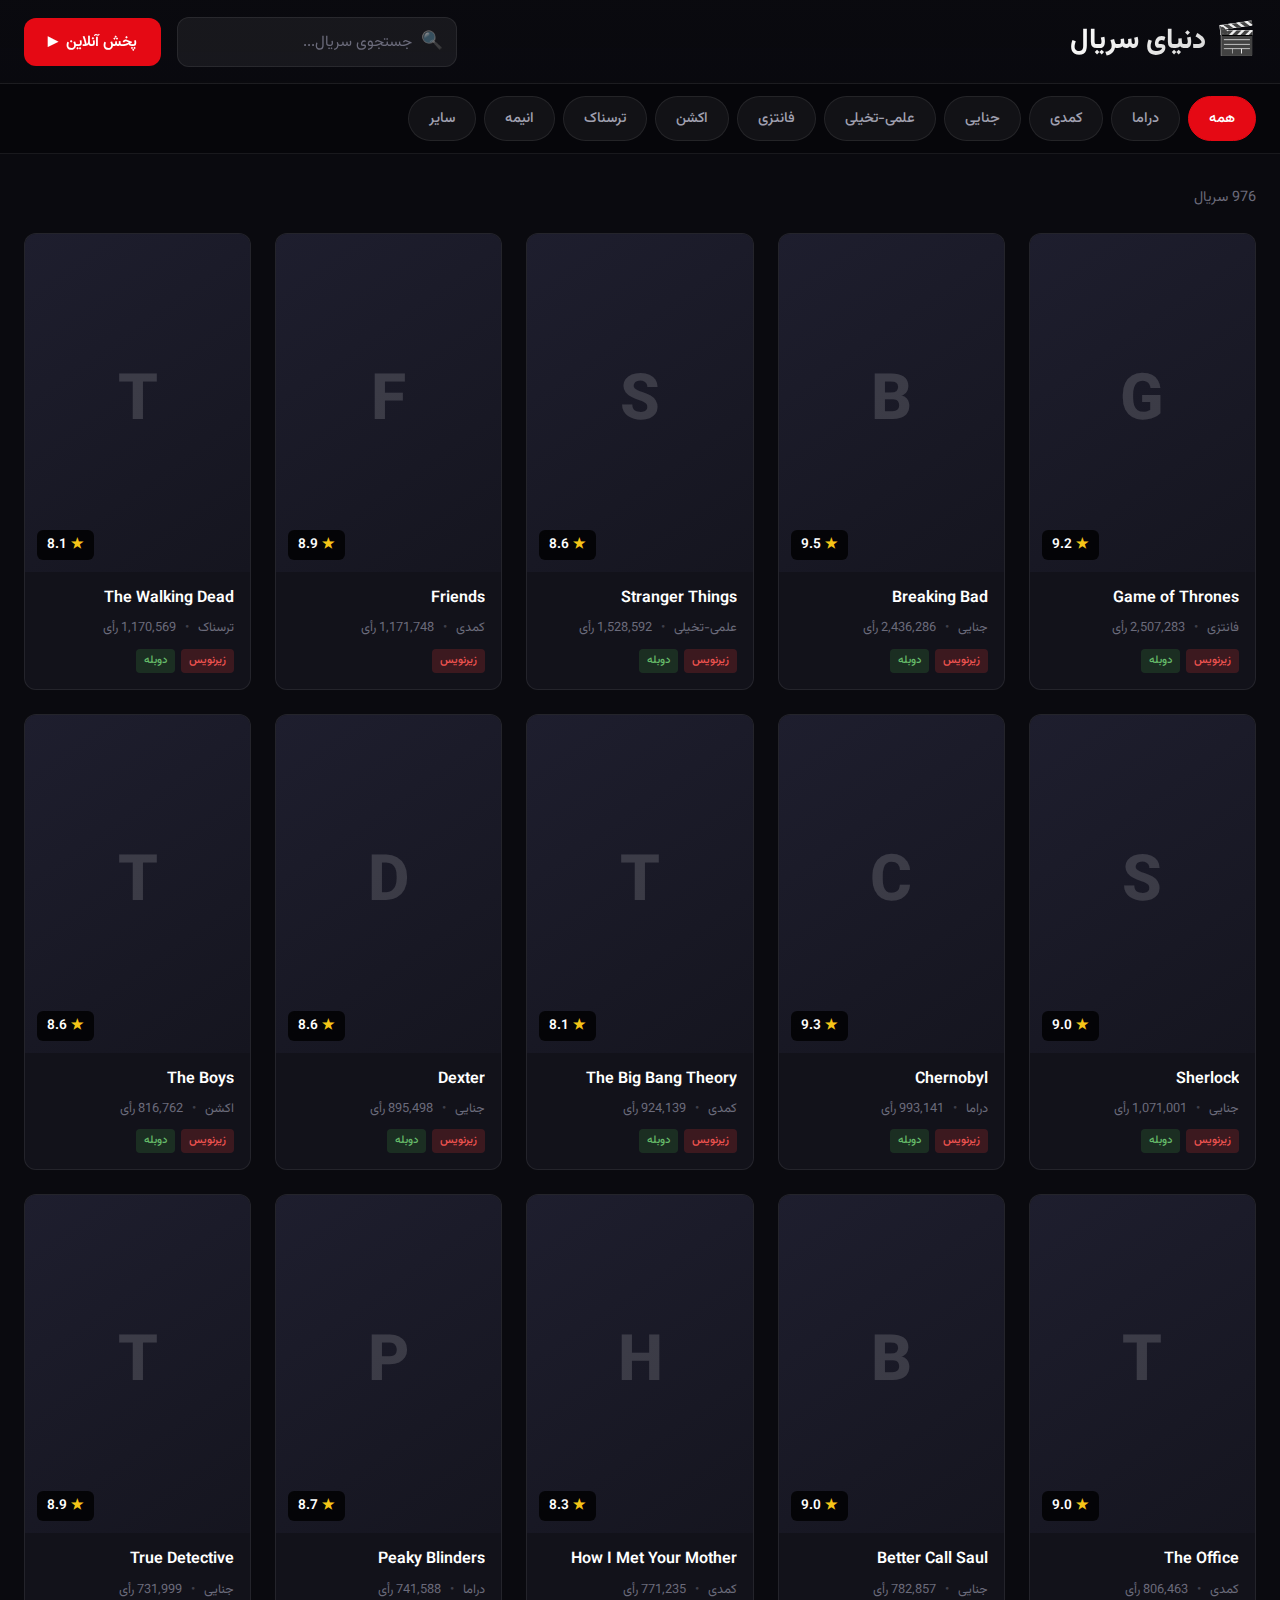
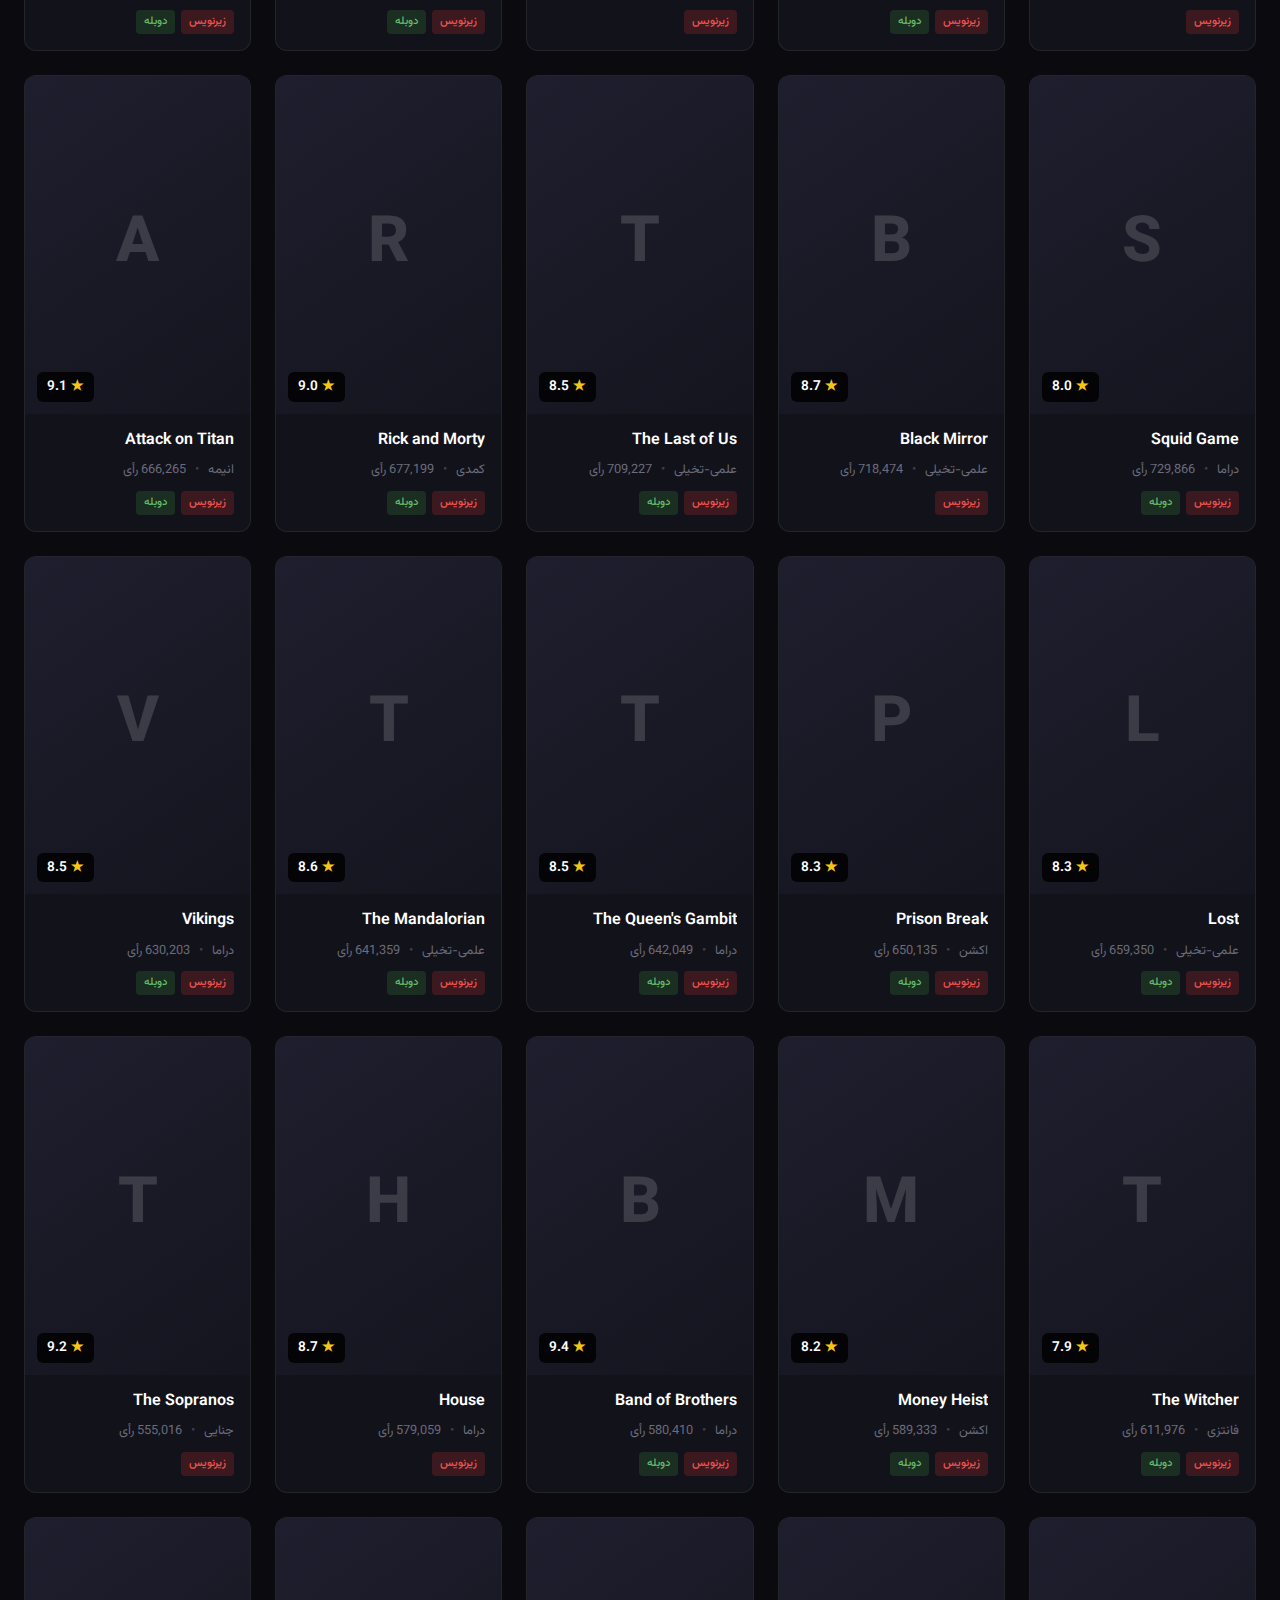
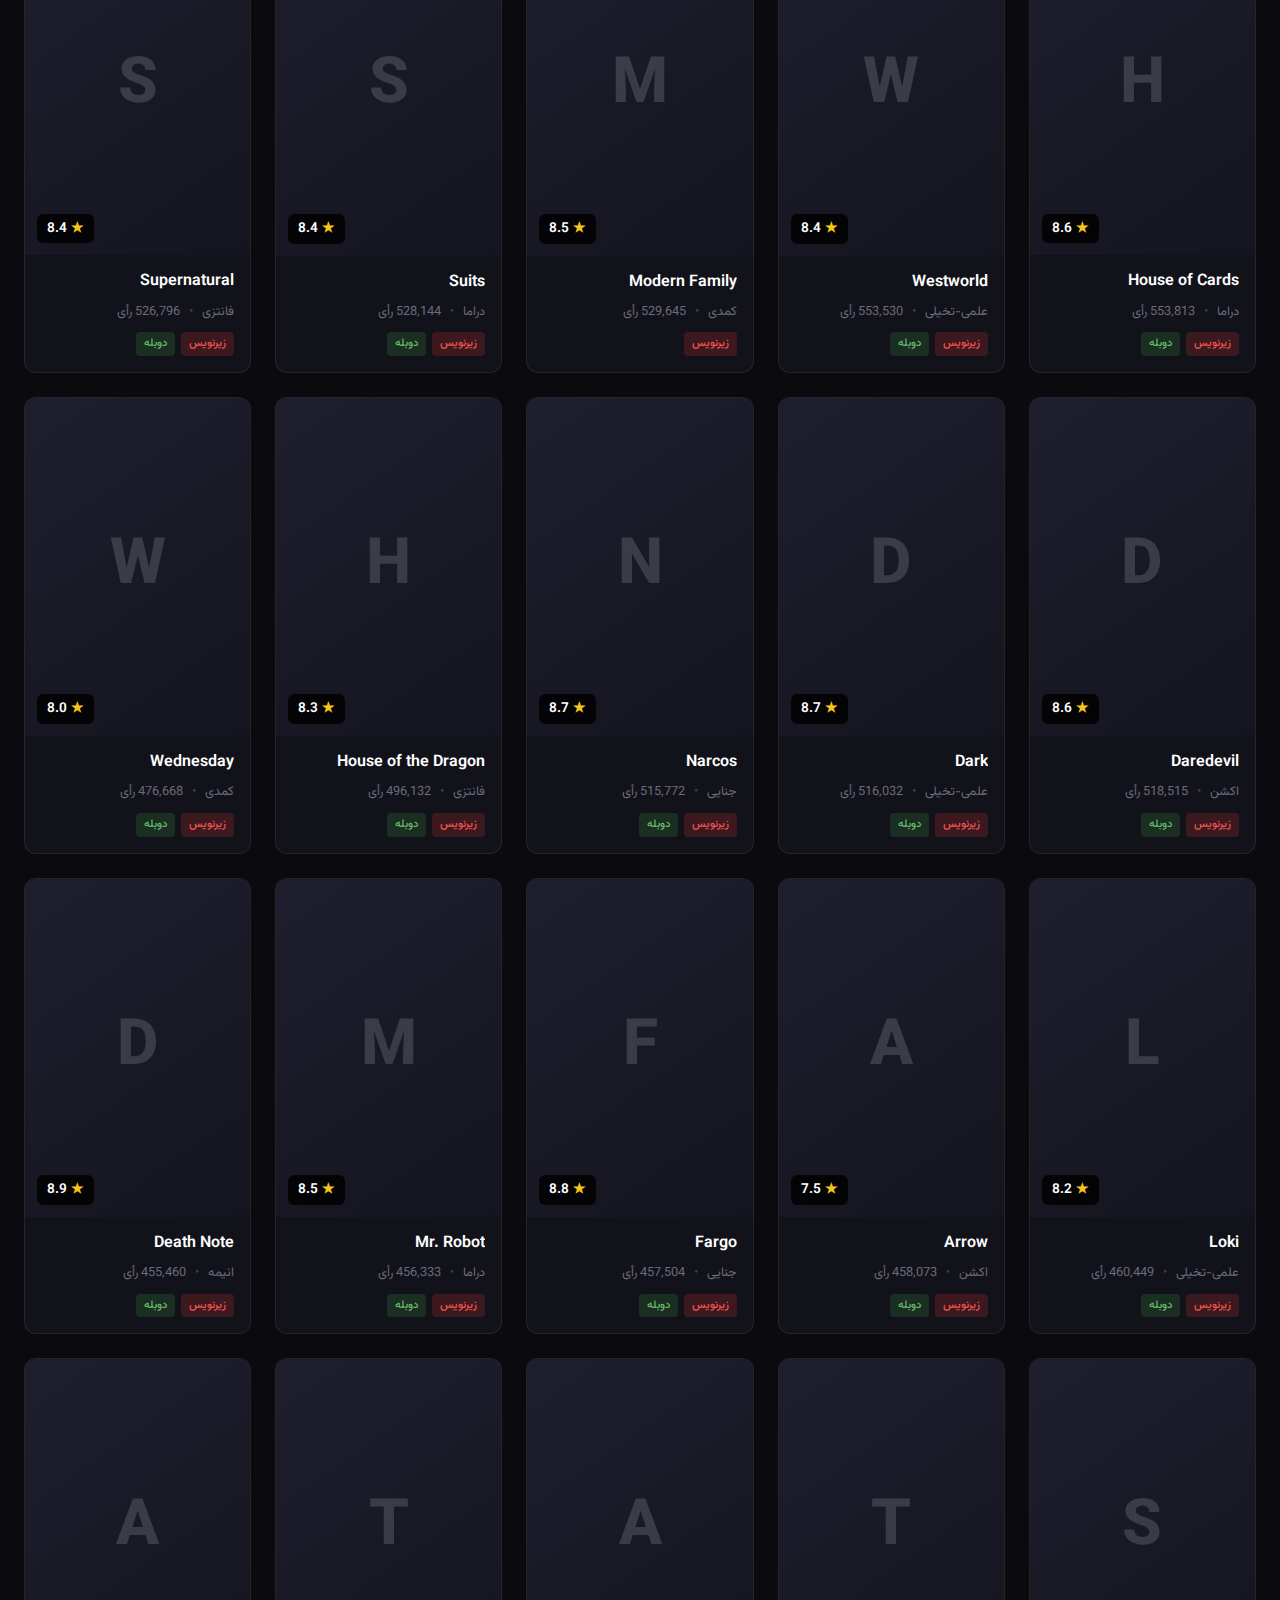
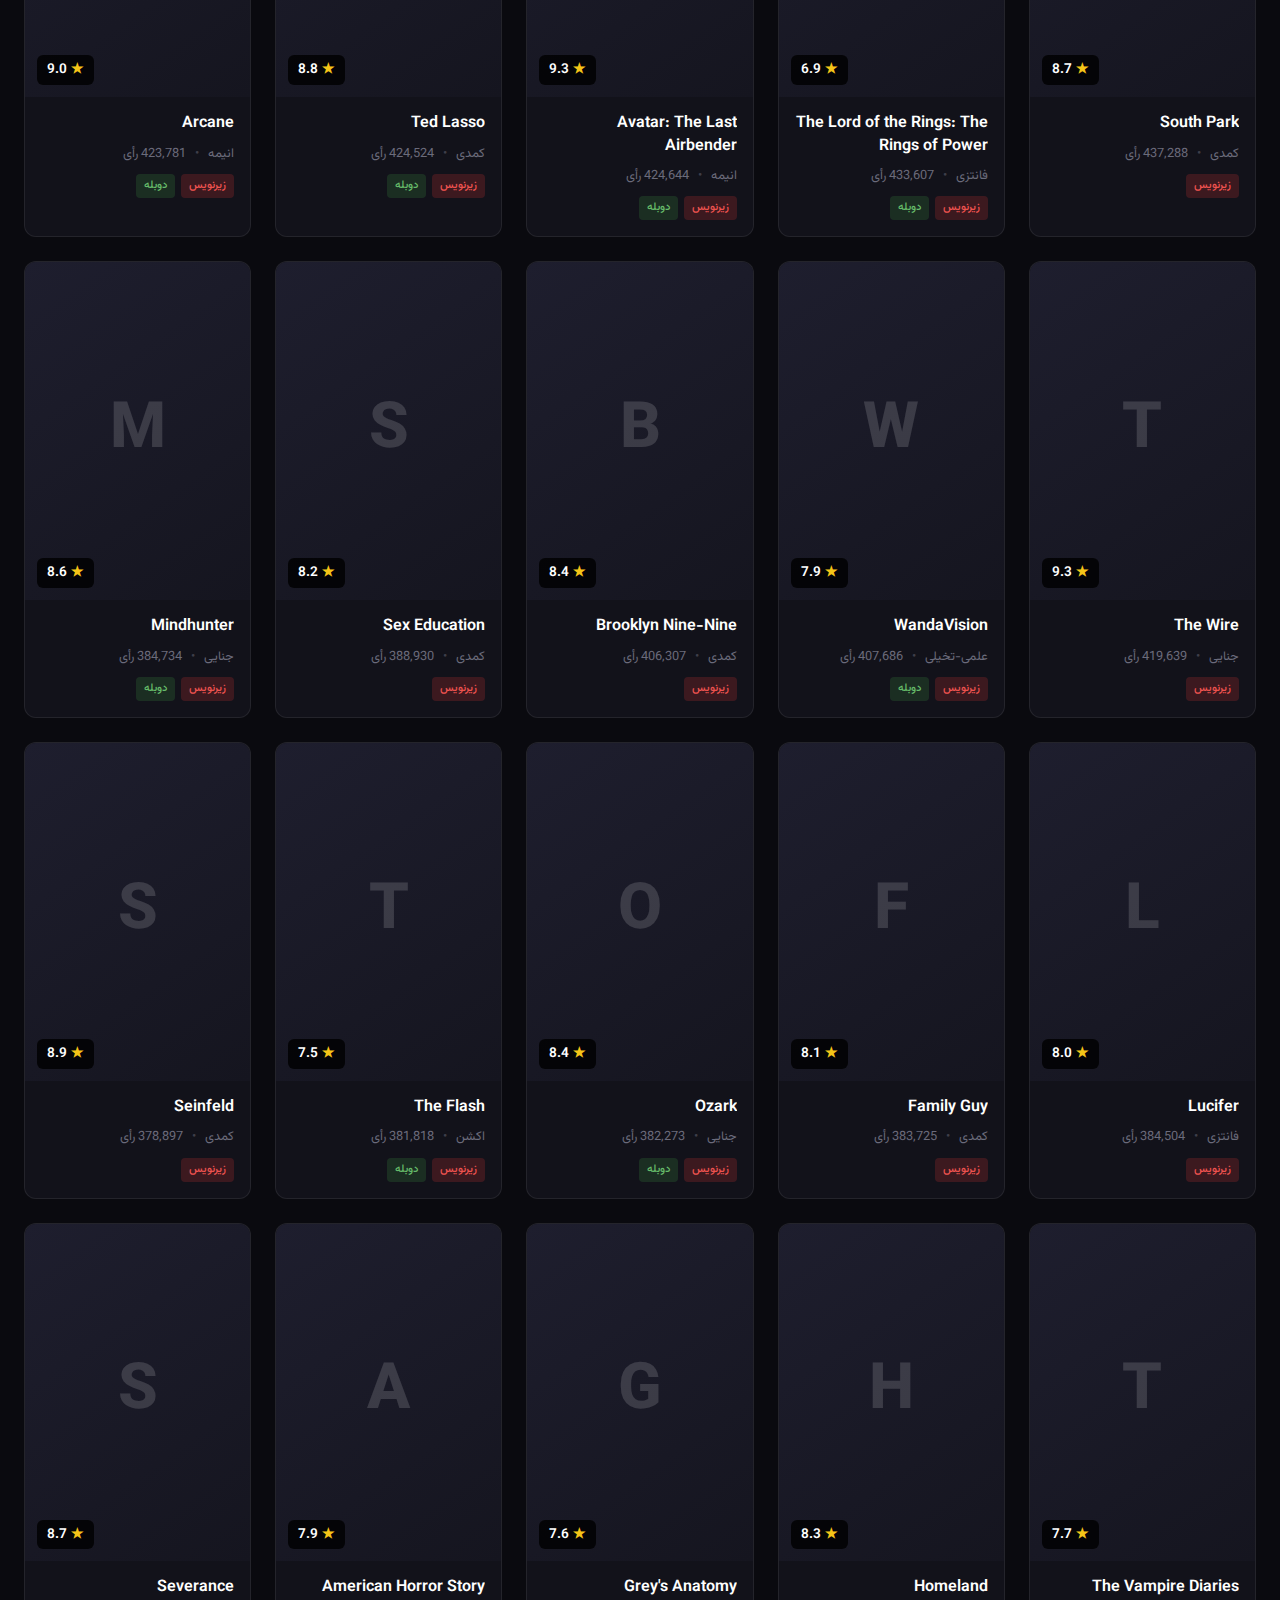
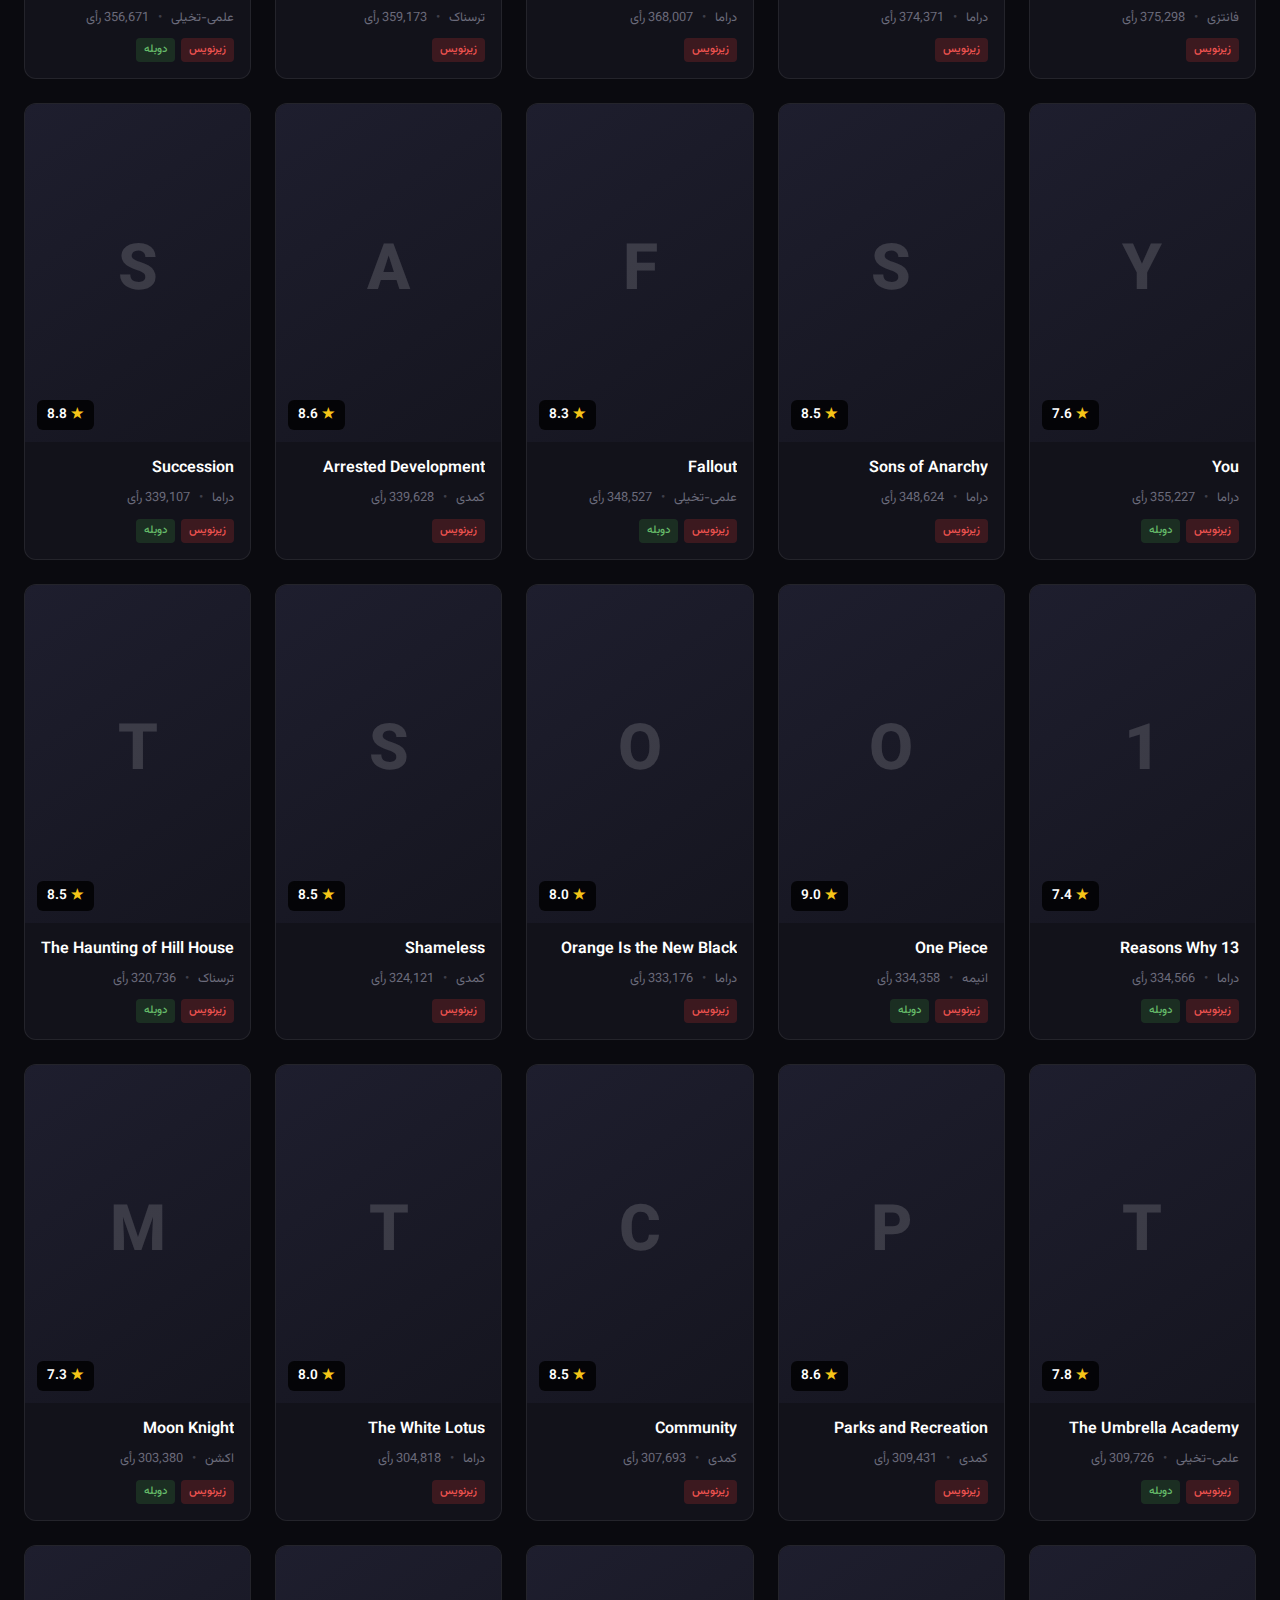
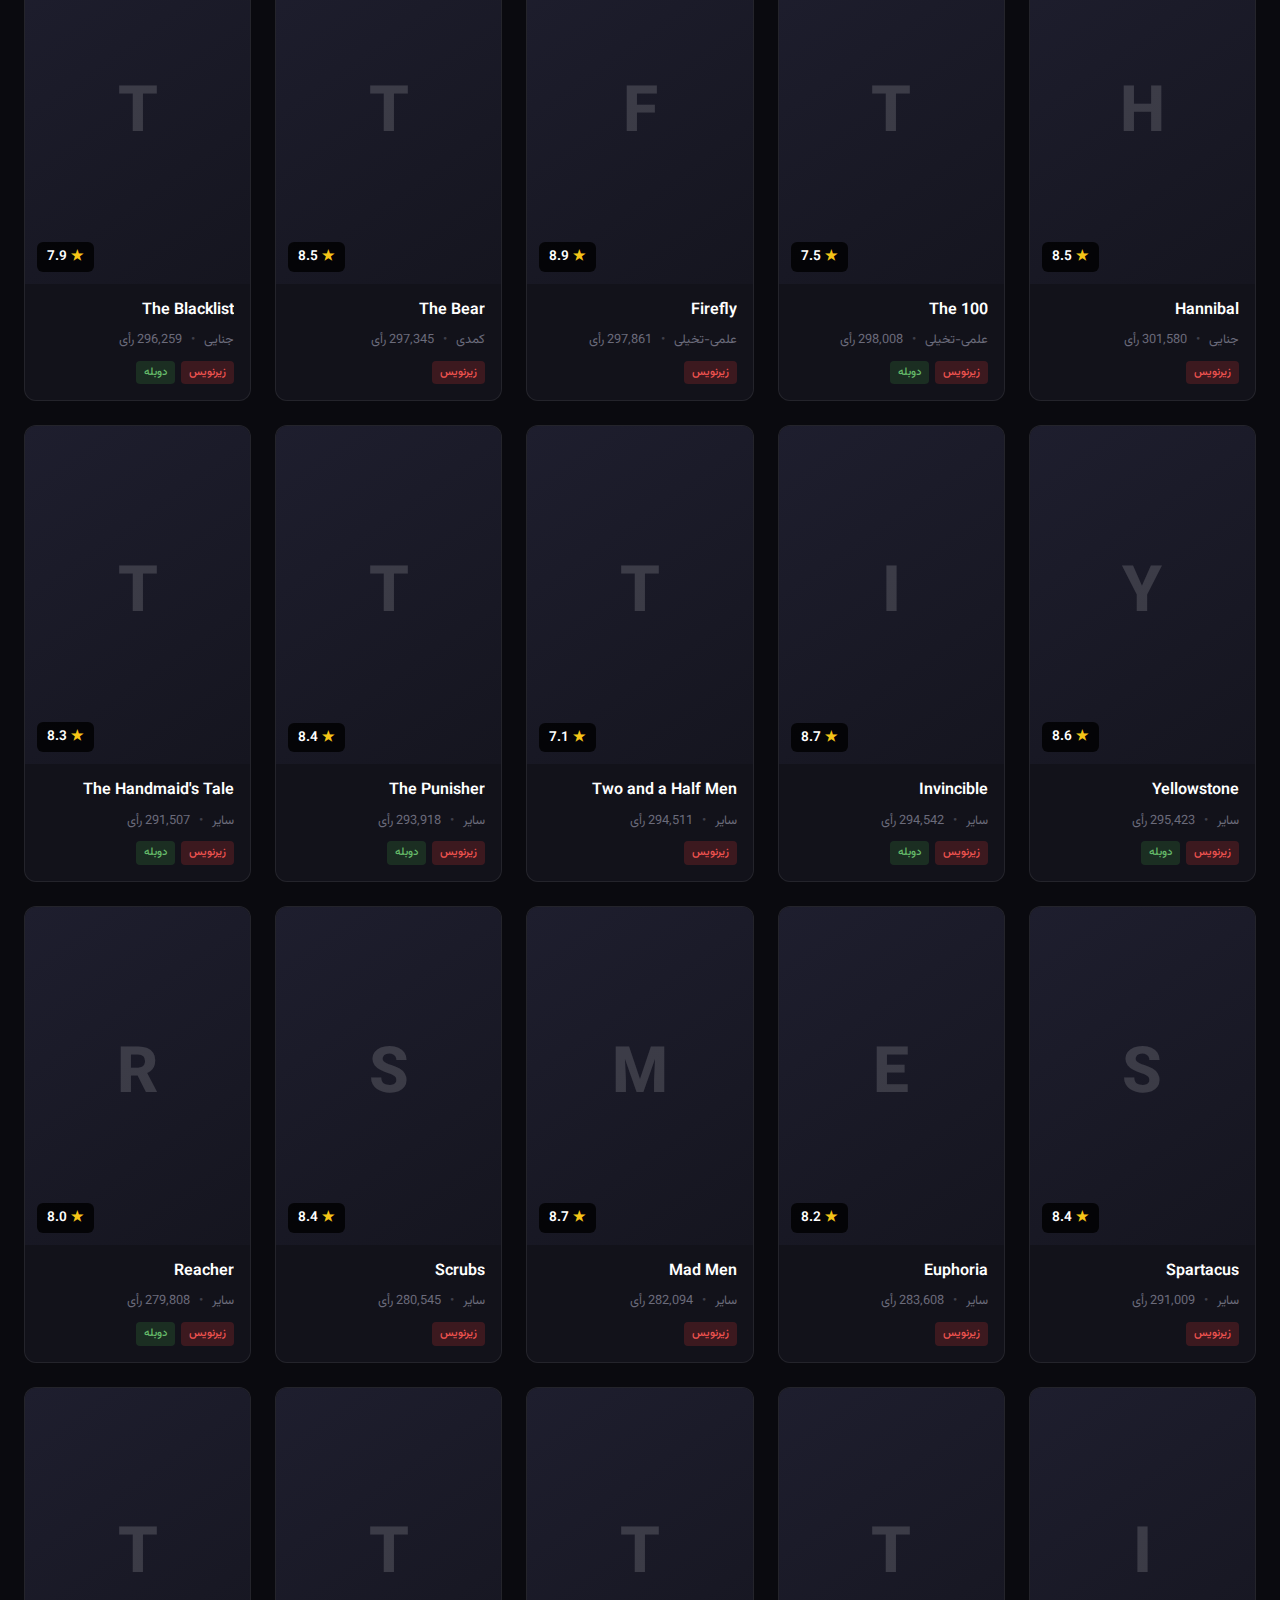
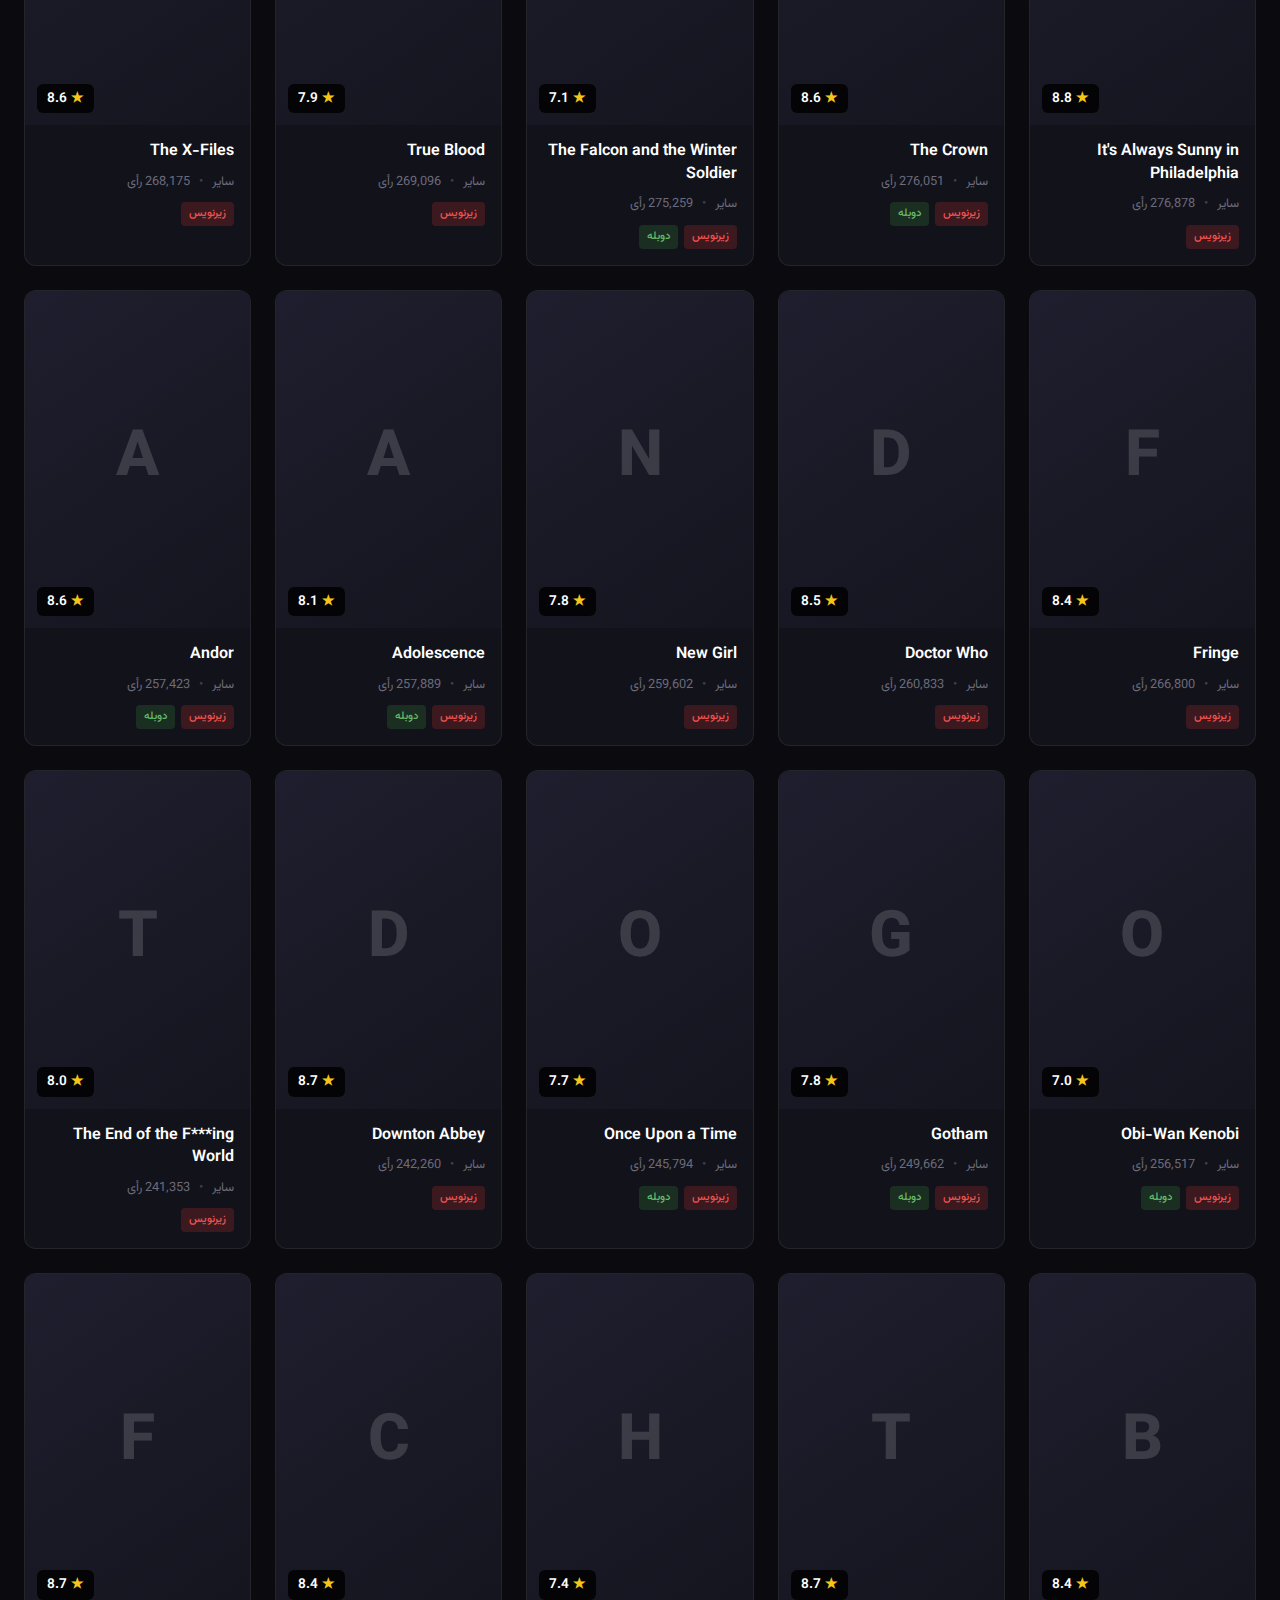
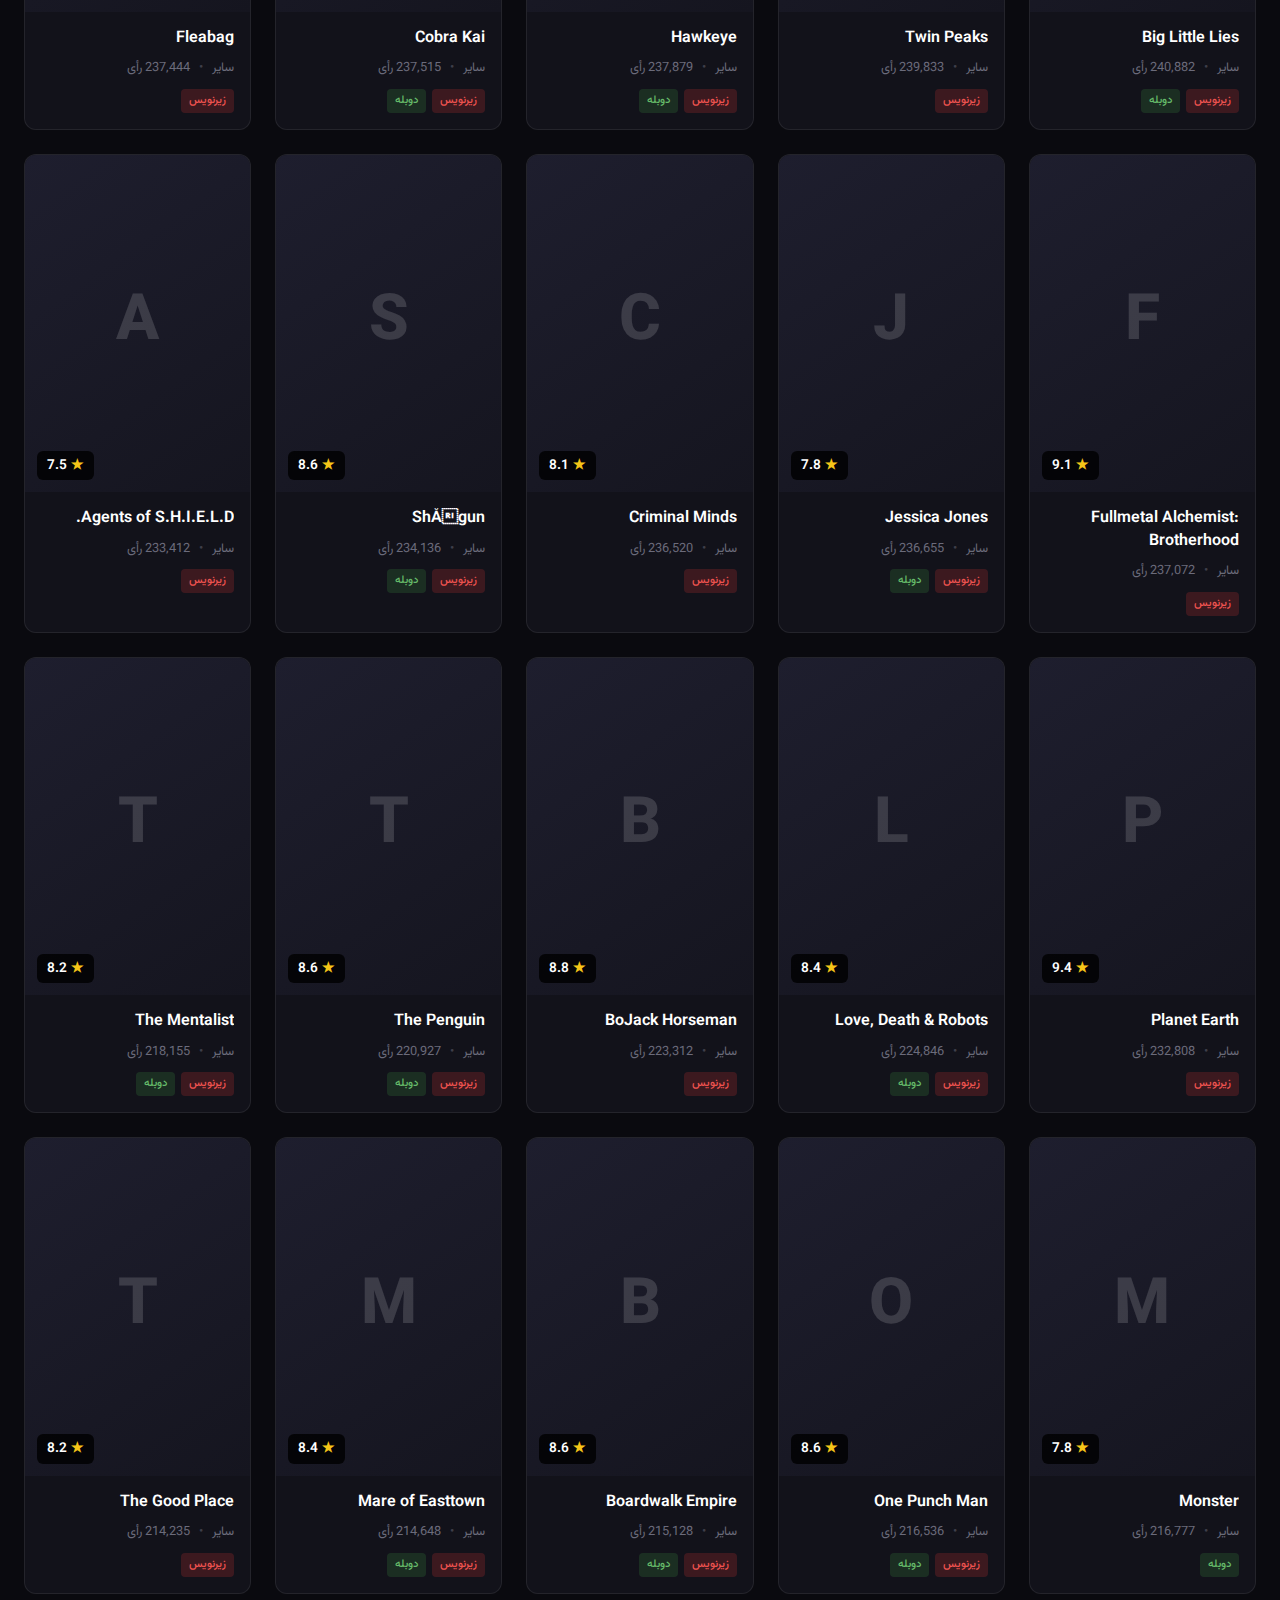
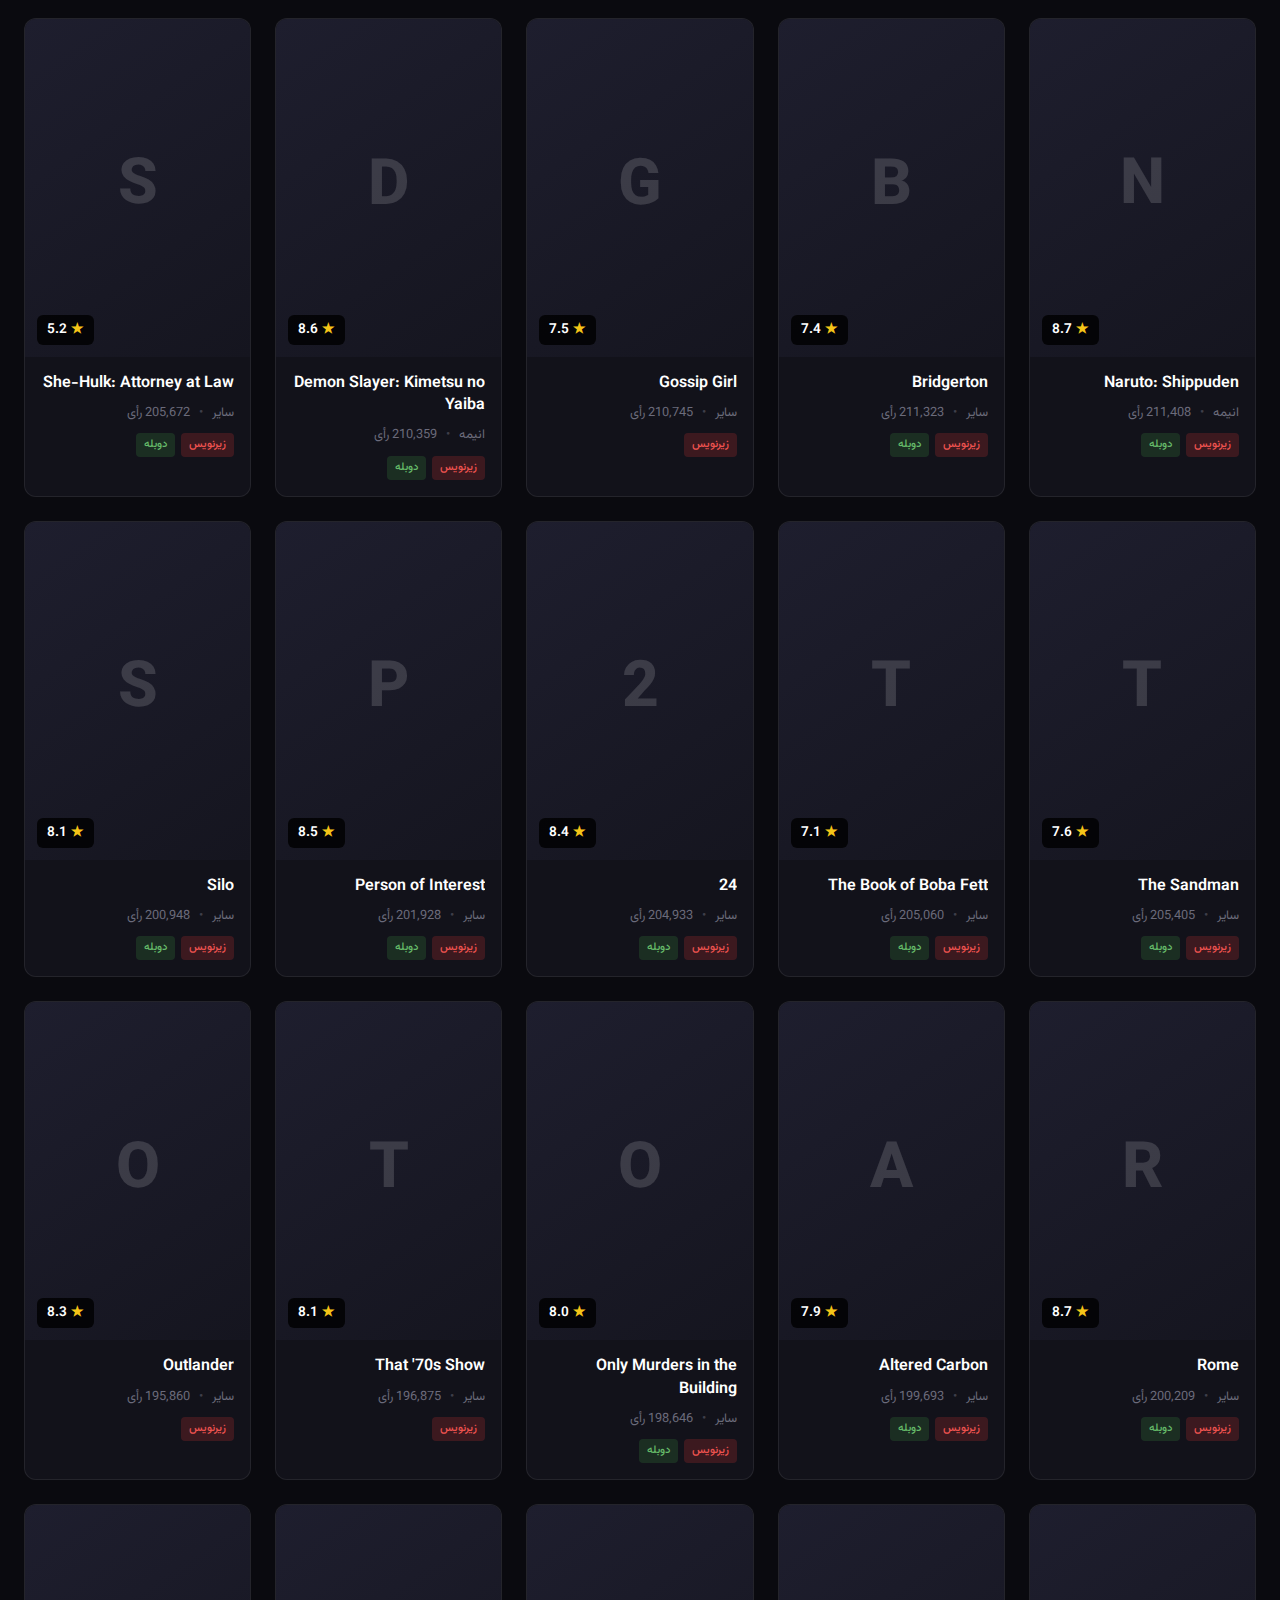
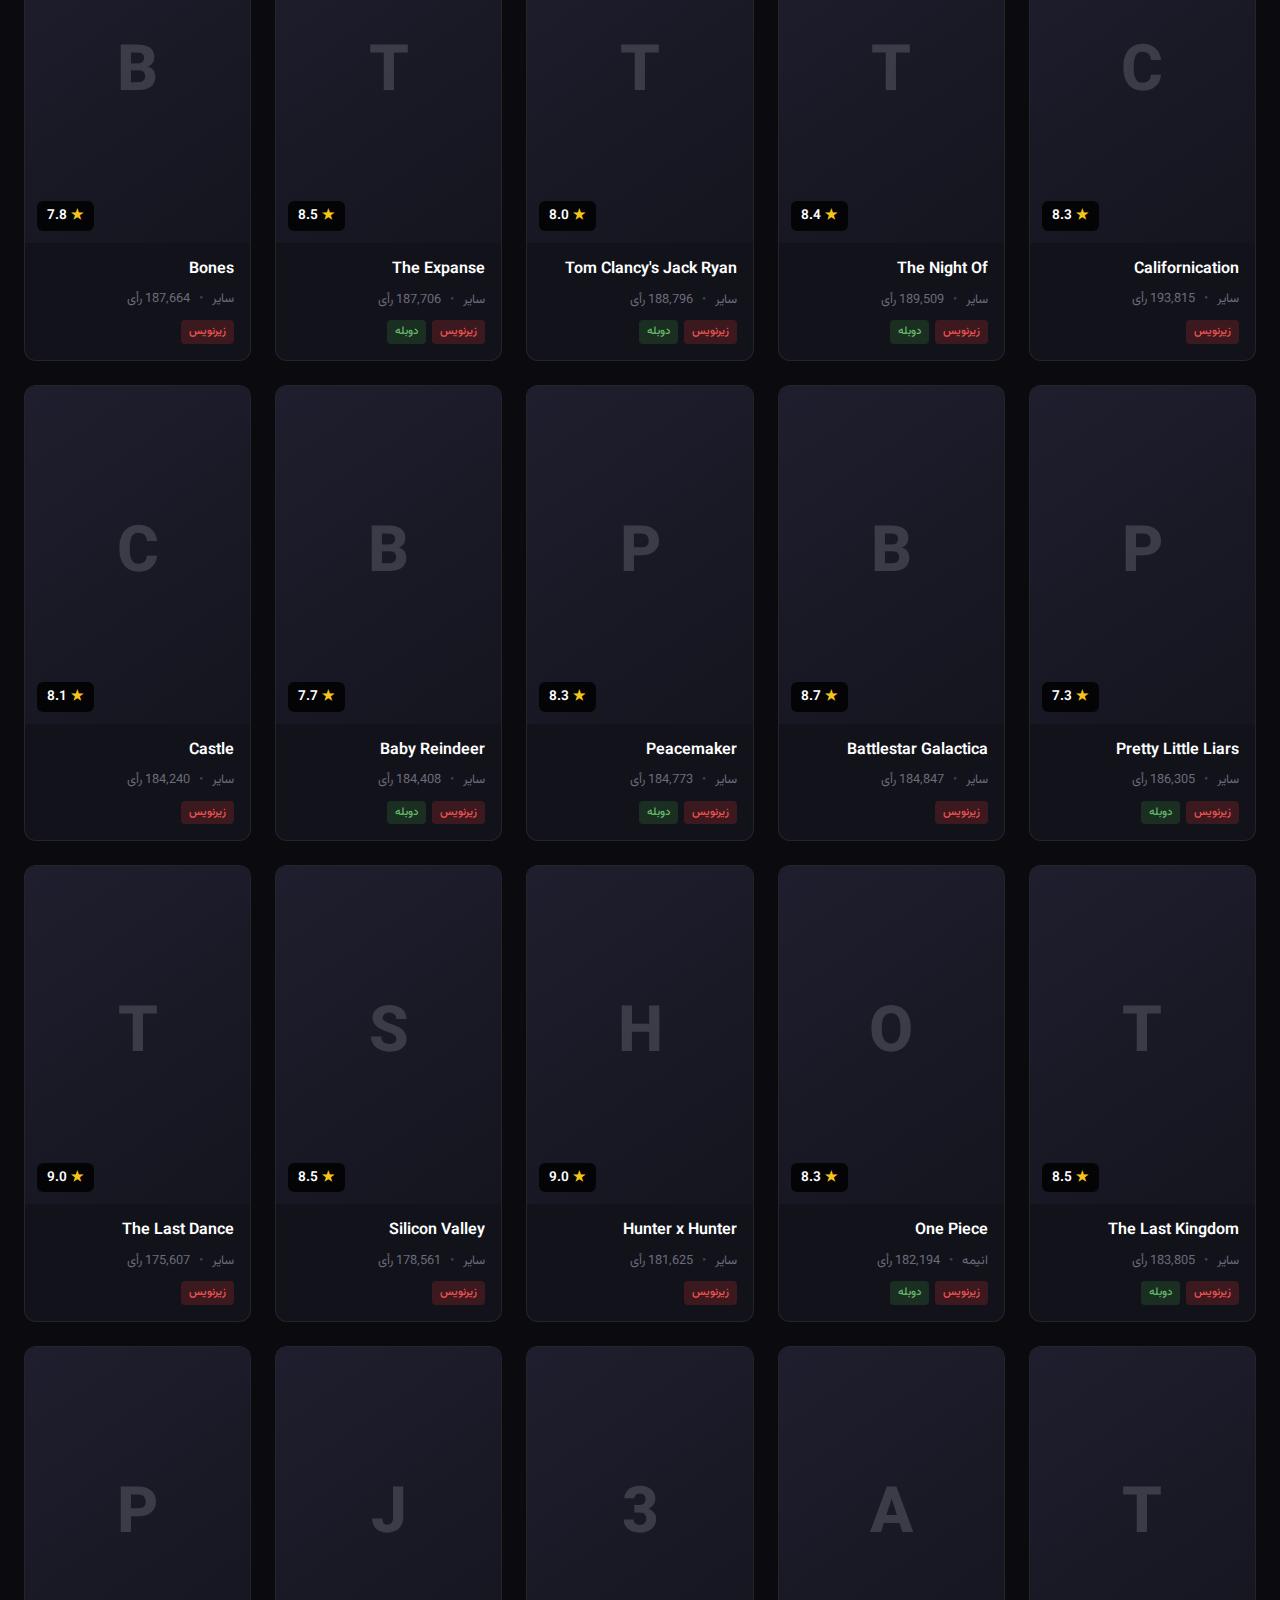
<file: index.html>
<!DOCTYPE html>
<html lang="fa" dir="rtl">
<head>
    <meta charset="UTF-8">
    <meta name="viewport" content="width=device-width, initial-scale=1.0">
    <title>سریال‌ها - دنیای سریال</title>
    <link href="https://fonts.googleapis.com/css2?family=Vazirmatn:wght@300;400;500;600;700;800&display=swap" rel="stylesheet">
    <link rel="stylesheet" href="styles.css">
</head>
<body>
    <div class="page-wrapper">
        <header class="main-header">
            <div class="header-content">
                <h1 class="logo">
                    <span class="logo-icon">🎬</span>
                    دنیای سریال
                </h1>
                <div class="header-actions">
                    <div class="search-box">
                        <span class="search-icon">🔍</span>
                        <input type="text" id="search" placeholder="جستجوی سریال..." autocomplete="off">
                    </div>
                    <button id="watchOnlineButton" class="btn-play">
                        <span>پخش آنلاین</span>
                        <span class="btn-icon">▶</span>
                    </button>
                </div>
            </div>
        </header>

        <nav class="genre-nav">
            <div class="genre-tabs" id="genre-tabs">
                <!-- Genre tabs loaded by JS -->
            </div>
        </nav>

        <main class="main-content">
            <div class="series-count" id="series-count"></div>
            <div class="series-grid" id="series-list">
                <!-- Series cards loaded by JS -->
            </div>
            <div class="no-results" id="no-results" style="display: none;">
                <span class="no-results-icon">🔎</span>
                <p>سریالی با این جستجو پیدا نشد</p>
            </div>
        </main>
    </div>

    <div class="modal-overlay" id="modal-overlay">
        <div class="modal" id="series-modal">
            <button class="modal-close" id="modal-close">×</button>
            <div class="modal-content" id="modal-content"></div>
        </div>
    </div>

    <script src="series-data.js"></script>
    <script src="script.js"></script>
</body>
</html>
</file>
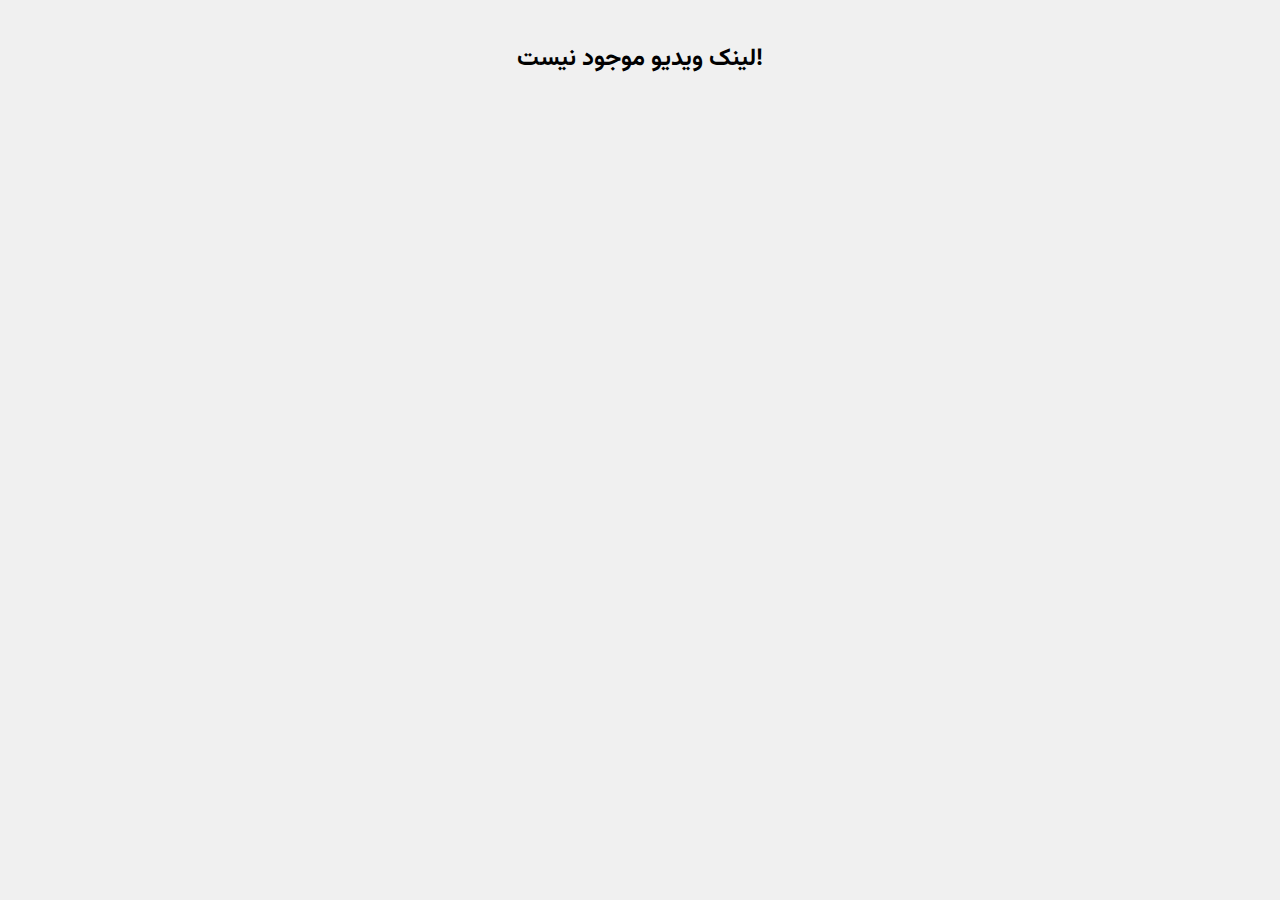
<file: play.html>
<!DOCTYPE html>
<html lang="fa">
<head>
    <meta charset="UTF-8">
    <meta name="viewport" content="width=device-width, initial-scale=1.0">
    <title>پخش ویدیو</title>
    <link href="https://fonts.googleapis.com/css2?family=Vazirmatn:wght@300;700&display=swap" rel="stylesheet">
    <style>
        body {
            font-family: 'Vazirmatn', sans-serif;
            text-align: center;
            background-color: #f0f0f0;
            margin: 0;
            padding: 20px;
        }
        video {
            width: 100%;
            max-width: 800px;
            border: 2px solid #ccc;
            border-radius: 10px;
        }
    </style>
</head>
<body>
    <h1>پخش ویدیو</h1>
    <video controls id="videoPlayer">
        <source id="videoSource" src="" type="video/mp4">
        مرورگر شما از تگ ویدیو پشتیبانی نمی‌کند.
    </video>
    <script>
        // دریافت URL از پارامترهای URL
        const urlParams = new URLSearchParams(window.location.search);
        const videoUrl = urlParams.get('url');

        //اگر URL وجود داشته باشد، ویدیو را پخش کنید
        if (videoUrl) {
            const videoSource = document.getElementById('videoSource');
            videoSource.src = videoUrl;
            
            const videoPlayer = document.getElementById('videoPlayer');
            videoPlayer.load();
        } else {
            document.body.innerHTML = "<h2>لینک ویدیو موجود نیست!</h2>";
        }
    </script>
</body>
</html>
</file>
<file: styles.css>
/* ===== Variables ===== */
:root {
    --bg-dark: #0a0a0f;
    --bg-card: #12121a;
    --bg-card-hover: #1a1a25;
    --accent: #e50914;
    --accent-hover: #ff1a27;
    --accent-glow: rgba(229, 9, 20, 0.3);
    --text-primary: #ffffff;
    --text-secondary: #a0a0b0;
    --text-muted: #6b6b7b;
    --border: rgba(255, 255, 255, 0.08);
    --imdb-gold: #f5c518;
    --softsub: #e53935;
    --dubbed: #43a047;
    --radius: 12px;
    --radius-sm: 8px;
    --shadow: 0 8px 32px rgba(0, 0, 0, 0.4);
    --transition: 0.3s cubic-bezier(0.4, 0, 0.2, 1);
}

/* ===== Reset & Base ===== */
* {
    box-sizing: border-box;
    margin: 0;
    padding: 0;
}

html {
    scroll-behavior: smooth;
}

body {
    font-family: 'Vazirmatn', sans-serif;
    background: var(--bg-dark);
    color: var(--text-primary);
    min-height: 100vh;
    line-height: 1.6;
}

/* ===== Page Wrapper ===== */
.page-wrapper {
    min-height: 100vh;
    display: flex;
    flex-direction: column;
}

/* ===== Header ===== */
.main-header {
    position: sticky;
    top: 0;
    z-index: 100;
    background: linear-gradient(180deg, rgba(10, 10, 15, 0.98) 0%, rgba(10, 10, 15, 0.9) 100%);
    backdrop-filter: blur(20px);
    border-bottom: 1px solid var(--border);
}

.header-content {
    max-width: 1400px;
    margin: 0 auto;
    padding: 16px 24px;
    display: flex;
    flex-wrap: wrap;
    align-items: center;
    justify-content: space-between;
    gap: 20px;
}

.logo {
    font-size: 1.75rem;
    font-weight: 800;
    display: flex;
    align-items: center;
    gap: 10px;
    background: linear-gradient(135deg, #fff 0%, #ccc 100%);
    -webkit-background-clip: text;
    -webkit-text-fill-color: transparent;
    background-clip: text;
}

.logo-icon {
    font-size: 2rem;
    -webkit-text-fill-color: initial;
}

.header-actions {
    display: flex;
    align-items: center;
    gap: 16px;
    flex-wrap: wrap;
}

.search-box {
    position: relative;
    display: flex;
    align-items: center;
}

.search-icon {
    position: absolute;
    right: 14px;
    font-size: 1.1rem;
    opacity: 0.5;
}

.search-box input {
    width: 280px;
    padding: 12px 44px 12px 18px;
    background: rgba(255, 255, 255, 0.06);
    border: 1px solid var(--border);
    border-radius: var(--radius);
    color: var(--text-primary);
    font-family: inherit;
    font-size: 0.95rem;
    transition: var(--transition);
}

.search-box input::placeholder {
    color: var(--text-muted);
}

.search-box input:focus {
    outline: none;
    border-color: var(--accent);
    box-shadow: 0 0 0 3px var(--accent-glow);
}

.btn-play {
    display: inline-flex;
    align-items: center;
    gap: 8px;
    padding: 12px 24px;
    background: var(--accent);
    color: white;
    border: none;
    border-radius: var(--radius);
    font-family: inherit;
    font-weight: 600;
    font-size: 0.95rem;
    cursor: pointer;
    transition: var(--transition);
}

.btn-play:hover {
    background: var(--accent-hover);
    transform: translateY(-2px);
    box-shadow: 0 6px 24px var(--accent-glow);
}

.btn-icon {
    font-size: 0.8rem;
}

/* ===== Genre Navigation ===== */
.genre-nav {
    background: rgba(0, 0, 0, 0.3);
    border-bottom: 1px solid var(--border);
    padding: 12px 0;
    overflow-x: auto;
}

.genre-nav::-webkit-scrollbar {
    height: 4px;
}

.genre-nav::-webkit-scrollbar-thumb {
    background: var(--border);
    border-radius: 4px;
}

.genre-tabs {
    max-width: 1400px;
    margin: 0 auto;
    padding: 0 24px;
    display: flex;
    gap: 8px;
    flex-wrap: nowrap;
}

.genre-tab {
    flex-shrink: 0;
    padding: 10px 20px;
    background: rgba(255, 255, 255, 0.05);
    border: 1px solid var(--border);
    border-radius: 50px;
    color: var(--text-secondary);
    font-family: inherit;
    font-size: 0.9rem;
    font-weight: 500;
    cursor: pointer;
    transition: var(--transition);
}

.genre-tab:hover {
    background: rgba(255, 255, 255, 0.1);
    color: var(--text-primary);
}

.genre-tab.active {
    background: var(--accent);
    border-color: var(--accent);
    color: white;
}

/* ===== Main Content ===== */
.main-content {
    flex: 1;
    max-width: 1400px;
    margin: 0 auto;
    padding: 32px 24px;
    width: 100%;
}

.series-count {
    font-size: 0.9rem;
    color: var(--text-muted);
    margin-bottom: 24px;
}

/* ===== Series Grid ===== */
.series-grid {
    display: grid;
    grid-template-columns: repeat(auto-fill, minmax(200px, 1fr));
    gap: 24px;
}

.series-card {
    background: var(--bg-card);
    border-radius: var(--radius);
    overflow: hidden;
    border: 1px solid var(--border);
    transition: var(--transition);
    cursor: pointer;
}

.series-card:hover {
    transform: translateY(-6px);
    border-color: rgba(255, 255, 255, 0.15);
    box-shadow: var(--shadow);
}

.card-poster {
    position: relative;
    aspect-ratio: 2/3;
    overflow: hidden;
}

.poster-placeholder {
    width: 100%;
    height: 100%;
    background: linear-gradient(145deg, #1e1e2e 0%, #15151f 100%);
    display: flex;
    flex-direction: column;
    align-items: center;
    justify-content: center;
}

.poster-initial {
    font-size: 4rem;
    font-weight: 800;
    color: rgba(255, 255, 255, 0.15);
    text-transform: uppercase;
}

.imdb-badge {
    position: absolute;
    bottom: 12px;
    left: 12px;
    display: flex;
    align-items: center;
    gap: 4px;
    padding: 4px 10px;
    background: rgba(0, 0, 0, 0.8);
    border-radius: 6px;
    font-size: 0.85rem;
    font-weight: 600;
}

.imdb-star {
    color: var(--imdb-gold);
}

.card-overlay {
    position: absolute;
    inset: 0;
    background: linear-gradient(0deg, rgba(0, 0, 0, 0.9) 0%, transparent 50%);
    display: flex;
    align-items: flex-end;
    justify-content: center;
    padding: 24px;
    opacity: 0;
    transition: var(--transition);
}

.series-card:hover .card-overlay {
    opacity: 1;
}

.btn-details {
    padding: 12px 24px;
    background: var(--accent);
    color: white;
    border: none;
    border-radius: var(--radius-sm);
    font-family: inherit;
    font-weight: 600;
    font-size: 0.9rem;
    cursor: pointer;
    transform: translateY(10px);
    transition: var(--transition);
}

.series-card:hover .btn-details {
    transform: translateY(0);
}

.btn-details:hover {
    background: var(--accent-hover);
}

.card-info {
    padding: 16px;
}

.card-title {
    font-size: 1rem;
    font-weight: 600;
    margin-bottom: 8px;
    line-height: 1.4;
    display: -webkit-box;
    -webkit-line-clamp: 2;
    -webkit-box-orient: vertical;
    overflow: hidden;
}

.card-meta {
    font-size: 0.8rem;
    color: var(--text-muted);
    margin-bottom: 10px;
}

.meta-dot {
    margin: 0 6px;
    opacity: 0.5;
}

.card-badges {
    display: flex;
    gap: 6px;
    flex-wrap: wrap;
}

.badge {
    padding: 3px 8px;
    border-radius: 4px;
    font-size: 0.7rem;
    font-weight: 500;
}

.badge-sub {
    background: rgba(229, 57, 53, 0.2);
    color: #ef5350;
}

.badge-dub {
    background: rgba(67, 160, 71, 0.2);
    color: #66bb6a;
}

/* ===== No Results ===== */
.no-results {
    display: flex;
    flex-direction: column;
    align-items: center;
    justify-content: center;
    padding: 80px 24px;
    text-align: center;
}

.no-results-icon {
    font-size: 4rem;
    opacity: 0.3;
    margin-bottom: 16px;
}

.no-results p {
    color: var(--text-muted);
    font-size: 1.1rem;
}

/* ===== Modal ===== */
.modal-overlay {
    position: fixed;
    inset: 0;
    background: rgba(0, 0, 0, 0.85);
    z-index: 1000;
    display: flex;
    align-items: center;
    justify-content: center;
    padding: 24px;
    opacity: 0;
    visibility: hidden;
    transition: var(--transition);
}

.modal-overlay.visible {
    opacity: 1;
    visibility: visible;
}

.modal {
    position: relative;
    background: var(--bg-card);
    border: 1px solid var(--border);
    border-radius: 16px;
    max-width: 700px;
    width: 100%;
    max-height: 85vh;
    overflow: hidden;
    transform: scale(0.9);
    transition: var(--transition);
}

.modal-overlay.visible .modal {
    transform: scale(1);
}

.modal-close {
    position: absolute;
    top: 16px;
    left: 16px;
    width: 40px;
    height: 40px;
    background: rgba(255, 255, 255, 0.1);
    border: none;
    border-radius: 50%;
    color: white;
    font-size: 1.5rem;
    cursor: pointer;
    z-index: 10;
    transition: var(--transition);
}

.modal-close:hover {
    background: var(--accent);
}

.modal-content {
    padding: 32px 24px;
    max-height: 85vh;
    overflow-y: auto;
}

.modal-content::-webkit-scrollbar {
    width: 8px;
}

.modal-content::-webkit-scrollbar-thumb {
    background: var(--border);
    border-radius: 4px;
}

.modal-header {
    margin-bottom: 28px;
}

.modal-header h2 {
    font-size: 1.5rem;
    margin-bottom: 12px;
}

.modal-meta {
    display: flex;
    gap: 16px;
    flex-wrap: wrap;
    font-size: 0.9rem;
    color: var(--text-secondary);
}

.imdb-badge-large {
    color: var(--imdb-gold);
    font-weight: 600;
}

.modal-section {
    margin-bottom: 28px;
}

.modal-section:last-child {
    margin-bottom: 0;
}

.section-title {
    font-size: 1rem;
    font-weight: 600;
    margin-bottom: 14px;
    padding-bottom: 8px;
}

.section-title.softsub {
    color: var(--softsub);
}

.section-title.dubbed {
    color: var(--dubbed);
}

.season-block {
    margin-bottom: 18px;
}

.season-block h4 {
    font-size: 0.9rem;
    color: var(--text-secondary);
    margin-bottom: 8px;
}

.quality-links {
    display: flex;
    flex-wrap: wrap;
    gap: 8px;
}

.quality-link {
    padding: 8px 14px;
    background: rgba(255, 255, 255, 0.08);
    border: 1px solid var(--border);
    border-radius: var(--radius-sm);
    color: var(--text-primary);
    text-decoration: none;
    font-size: 0.85rem;
    transition: var(--transition);
}

.quality-link:hover {
    background: var(--accent);
    border-color: var(--accent);
}

.quality-link.dubbed:hover {
    background: var(--dubbed);
    border-color: var(--dubbed);
}

/* ===== Responsive ===== */
@media (max-width: 768px) {
    .header-content {
        flex-direction: column;
        align-items: stretch;
    }

    .search-box input {
        width: 100%;
    }

    .series-grid {
        grid-template-columns: repeat(auto-fill, minmax(150px, 1fr));
        gap: 16px;
    }

    .modal-content {
        padding: 24px 20px;
    }
}
</file>
